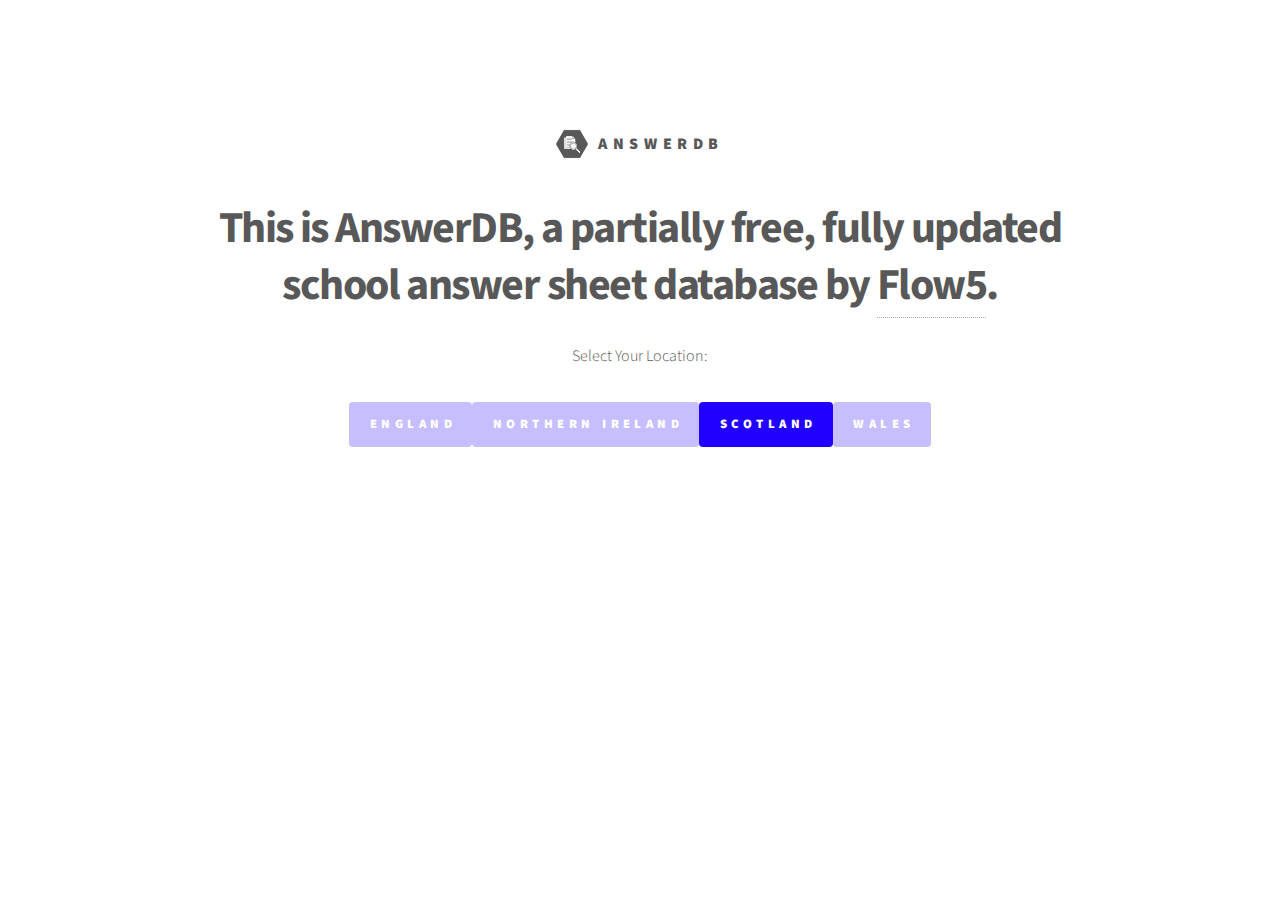
<file: index.html>
<!--
 ________ ___       ________  ___       __   ________      
|\  _____\\  \     |\   __  \|\  \     |\  \|\   ____\     
\ \  \__/\ \  \    \ \  \|\  \ \  \    \ \  \ \  \___|_    
 \ \   __\\ \  \    \ \  \\\  \ \  \  __\ \  \ \_____  \   
  \ \  \_| \ \  \____\ \  \\\  \ \  \|\__\_\  \|____|\  \  
   \ \__\   \ \_______\ \_______\ \____________\____\_\  \ 
    \|__|    \|_______|\|_______|\|____________|\_________\
                                               \|_________|
github.com/flow5net
-->

<!DOCTYPE HTML>
<html>

<head>
	<title>AnswerDB</title>
	<meta charset="utf-8" />
	<meta name="viewport" content="width=device-width, initial-scale=1, user-scalable=no" />
	<link rel="stylesheet" href="./assets/css/main.css" />
	<link rel="icon" type="image/png" href="images/logo.png" />
	<noscript>
		<link rel="stylesheet" href="./assets/css/noscript.css" /></noscript>
</head>

<body class="is-preload">

	<!-- Wrapper -->
	<div id="wrapper">

		<!-- Header -->
		<header id="header">
			<div class="inner">


				<!-- Logo -->
				<center>

					<a href="#" class="logo">
						<span class="symbol"><img src="images/logo.png" alt="" /></span><span class="title">AnswerDB</span>
								</a>
          <div id="main">
						<div class="">
							<header>
								<h1>This is AnswerDB, a partially free, fully updated<br />
								school answer sheet database by <a href="https://github.com/Flow5Net">Flow5</a>.</h1>
								<p>Select Your Location:</p></header>
                 
                 <center>
                   <ul class="actions">
										<span class="button primary disabled">England</span>
										<span class="button primary disabled">Northern Ireland</span>
									<a href="./scotland" class="button primary">Scotland</a>
                  <span class="button primary disabled">Wales</span>
								</center>
<footer>



</footer>
	<!-- Scripts -->
			<script src="assets/js/jquery.min.js"></script>
			<script src="assets/js/browser.min.js"></script>
			<script src="assets/js/breakpoints.min.js"></script>
			<script src="assets/js/util.js"></script>
			<script src="assets/js/main.js"></script>

                  </body>
                  </html>
</file>
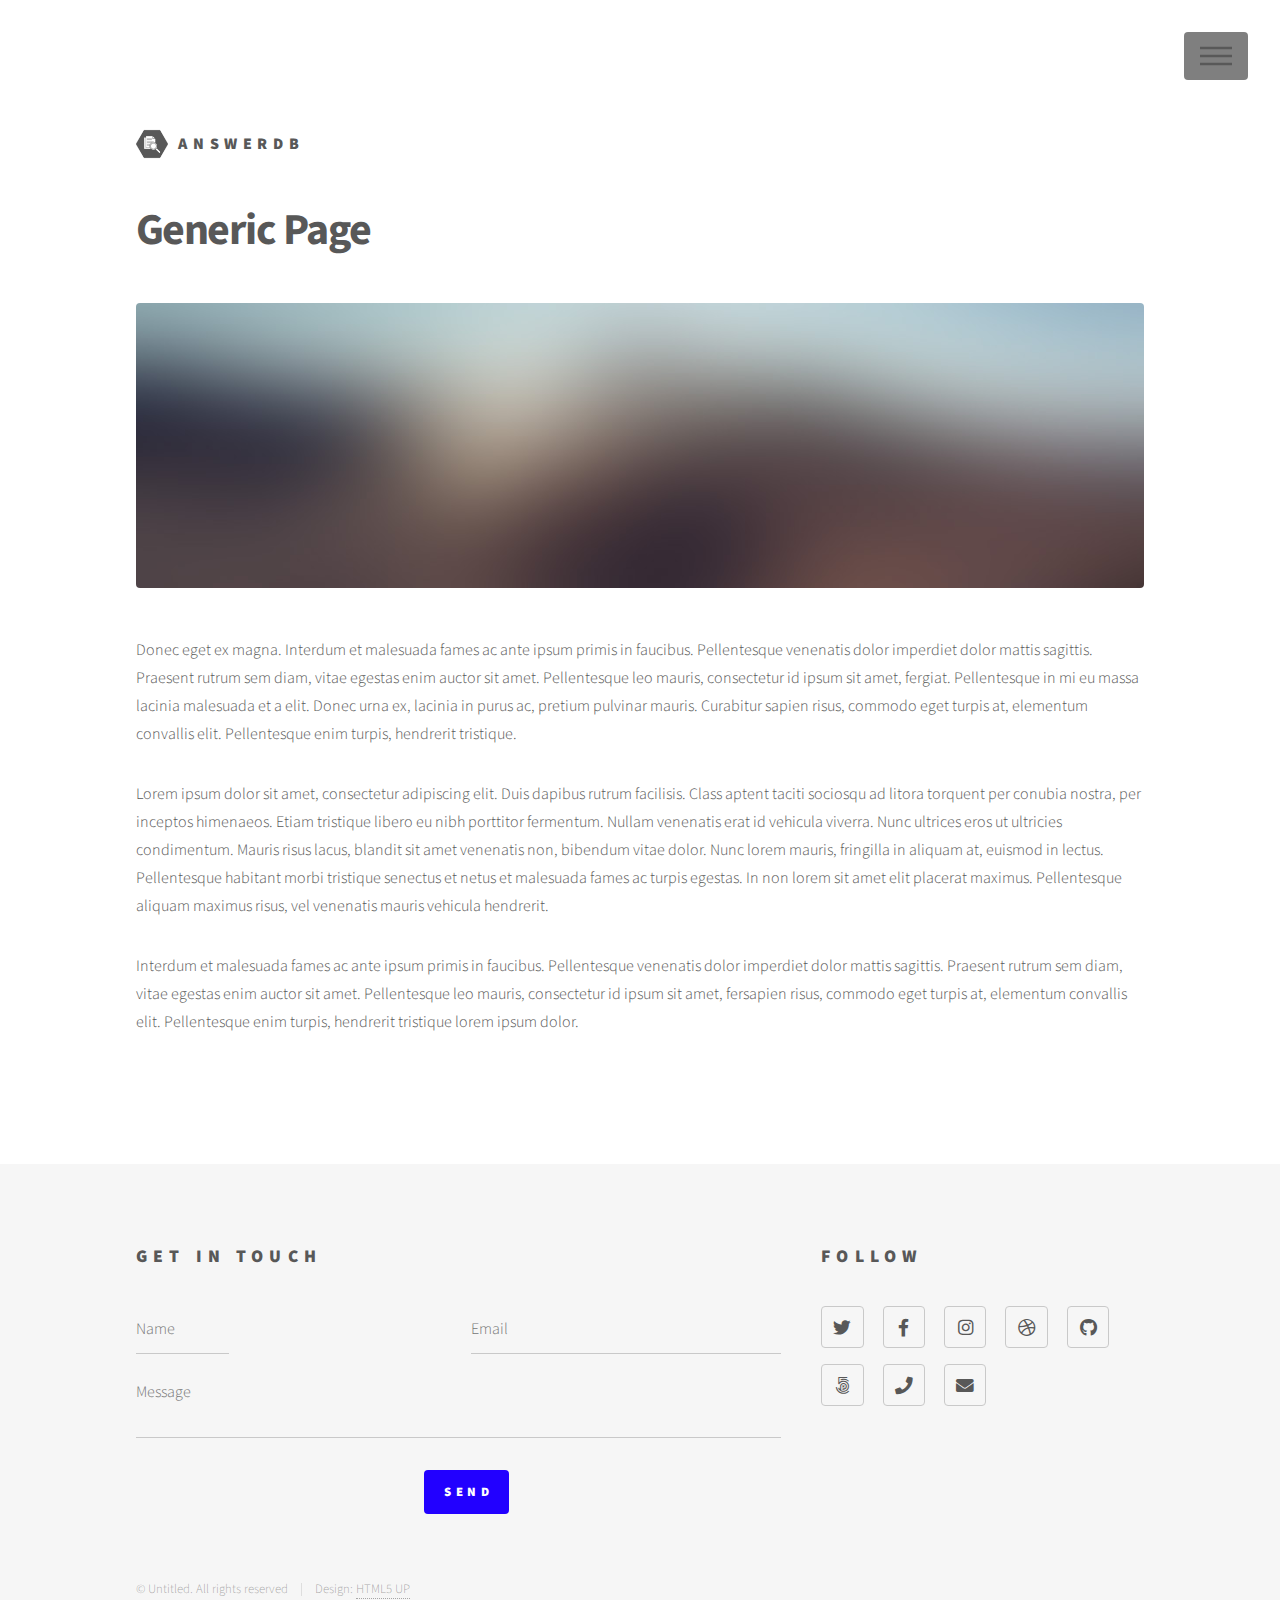
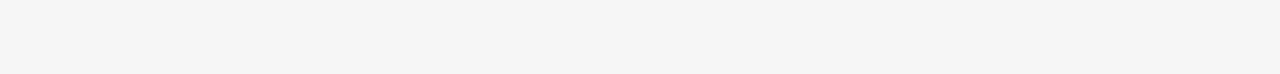
<file: generic.html>
<!DOCTYPE HTML>
<!--
	Phantom by HTML5 UP
	html5up.net | @ajlkn
	Free for personal and commercial use under the CCA 3.0 license (html5up.net/license)
-->
<html>
	<head>
		<title>AnswerDB</title>
		<meta charset="utf-8" />
		<meta name="viewport" content="width=device-width, initial-scale=1, user-scalable=no" />
		<link rel="stylesheet" href="assets/css/main.css" />
		<noscript><link rel="stylesheet" href="assets/css/noscript.css" /></noscript>
	</head>
	<body class="is-preload">
		<!-- Wrapper -->
			<div id="wrapper">

				<!-- Header -->
					<header id="header">
						<div class="inner">

							<!-- Logo -->
								<a href="index.html" class="logo">
									<span class="symbol"><img src="/images/logo.png" alt="" /></span><span class="title">AnswerDB</span>
								</a>

							<!-- Nav -->
								<nav>
									<ul>
										<li><a href="#menu">Menu</a></li>
									</ul>
								</nav>

						</div>
					</header>

				<!-- Menu -->
					<nav id="menu">
						<h2>Menu</h2>
						<ul>
							<li><a href="index.html">Home</a></li>
							<li><a href="generic.html">Ipsum veroeros</a></li>
							<li><a href="generic.html">Tempus etiam</a></li>
							<li><a href="generic.html">Consequat dolor</a></li>
							<li><a href="elements.html">Elements</a></li>
						</ul>
					</nav>

				<!-- Main -->
					<div id="main">
						<div class="inner">
							<h1>Generic Page</h1>
							<span class="image main"><img src="images/pic13.jpg" alt="" /></span>
							<p>Donec eget ex magna. Interdum et malesuada fames ac ante ipsum primis in faucibus. Pellentesque venenatis dolor imperdiet dolor mattis sagittis. Praesent rutrum sem diam, vitae egestas enim auctor sit amet. Pellentesque leo mauris, consectetur id ipsum sit amet, fergiat. Pellentesque in mi eu massa lacinia malesuada et a elit. Donec urna ex, lacinia in purus ac, pretium pulvinar mauris. Curabitur sapien risus, commodo eget turpis at, elementum convallis elit. Pellentesque enim turpis, hendrerit tristique.</p>
							<p>Lorem ipsum dolor sit amet, consectetur adipiscing elit. Duis dapibus rutrum facilisis. Class aptent taciti sociosqu ad litora torquent per conubia nostra, per inceptos himenaeos. Etiam tristique libero eu nibh porttitor fermentum. Nullam venenatis erat id vehicula viverra. Nunc ultrices eros ut ultricies condimentum. Mauris risus lacus, blandit sit amet venenatis non, bibendum vitae dolor. Nunc lorem mauris, fringilla in aliquam at, euismod in lectus. Pellentesque habitant morbi tristique senectus et netus et malesuada fames ac turpis egestas. In non lorem sit amet elit placerat maximus. Pellentesque aliquam maximus risus, vel venenatis mauris vehicula hendrerit.</p>
							<p>Interdum et malesuada fames ac ante ipsum primis in faucibus. Pellentesque venenatis dolor imperdiet dolor mattis sagittis. Praesent rutrum sem diam, vitae egestas enim auctor sit amet. Pellentesque leo mauris, consectetur id ipsum sit amet, fersapien risus, commodo eget turpis at, elementum convallis elit. Pellentesque enim turpis, hendrerit tristique lorem ipsum dolor.</p>
						</div>
					</div>

				<!-- Footer -->
					<footer id="footer">
						<div class="inner">
							<section>
								<h2>Get in touch</h2>
								<form method="post" action="#">
									<div class="fields">
										<div class="field half">
											<input type="text" name="name" id="name" placeholder="Name" />
										</div>
										<div class="field half">
											<input type="email" name="email" id="email" placeholder="Email" />
										</div>
										<div class="field">
											<textarea name="message" id="message" placeholder="Message"></textarea>
										</div>
									</div>
									<ul class="actions">
										<li><input type="submit" value="Send" class="primary" /></li>
									</ul>
								</form>
							</section>
							<section>
								<h2>Follow</h2>
								<ul class="icons">
									<li><a href="#" class="icon brands style2 fa-twitter"><span class="label">Twitter</span></a></li>
									<li><a href="#" class="icon brands style2 fa-facebook-f"><span class="label">Facebook</span></a></li>
									<li><a href="#" class="icon brands style2 fa-instagram"><span class="label">Instagram</span></a></li>
									<li><a href="#" class="icon brands style2 fa-dribbble"><span class="label">Dribbble</span></a></li>
									<li><a href="#" class="icon brands style2 fa-github"><span class="label">GitHub</span></a></li>
									<li><a href="#" class="icon brands style2 fa-500px"><span class="label">500px</span></a></li>
									<li><a href="#" class="icon solid style2 fa-phone"><span class="label">Phone</span></a></li>
									<li><a href="#" class="icon solid style2 fa-envelope"><span class="label">Email</span></a></li>
								</ul>
							</section>
							<ul class="copyright">
								<li>&copy; Untitled. All rights reserved</li><li>Design: <a href="http://html5up.net">HTML5 UP</a></li>
							</ul>
						</div>
					</footer>

			</div>

		<!-- Scripts -->
			<script src="assets/js/jquery.min.js"></script>
			<script src="assets/js/browser.min.js"></script>
			<script src="assets/js/breakpoints.min.js"></script>
			<script src="assets/js/util.js"></script>
			<script src="assets/js/main.js"></script>

	</body>
</html>
</file>
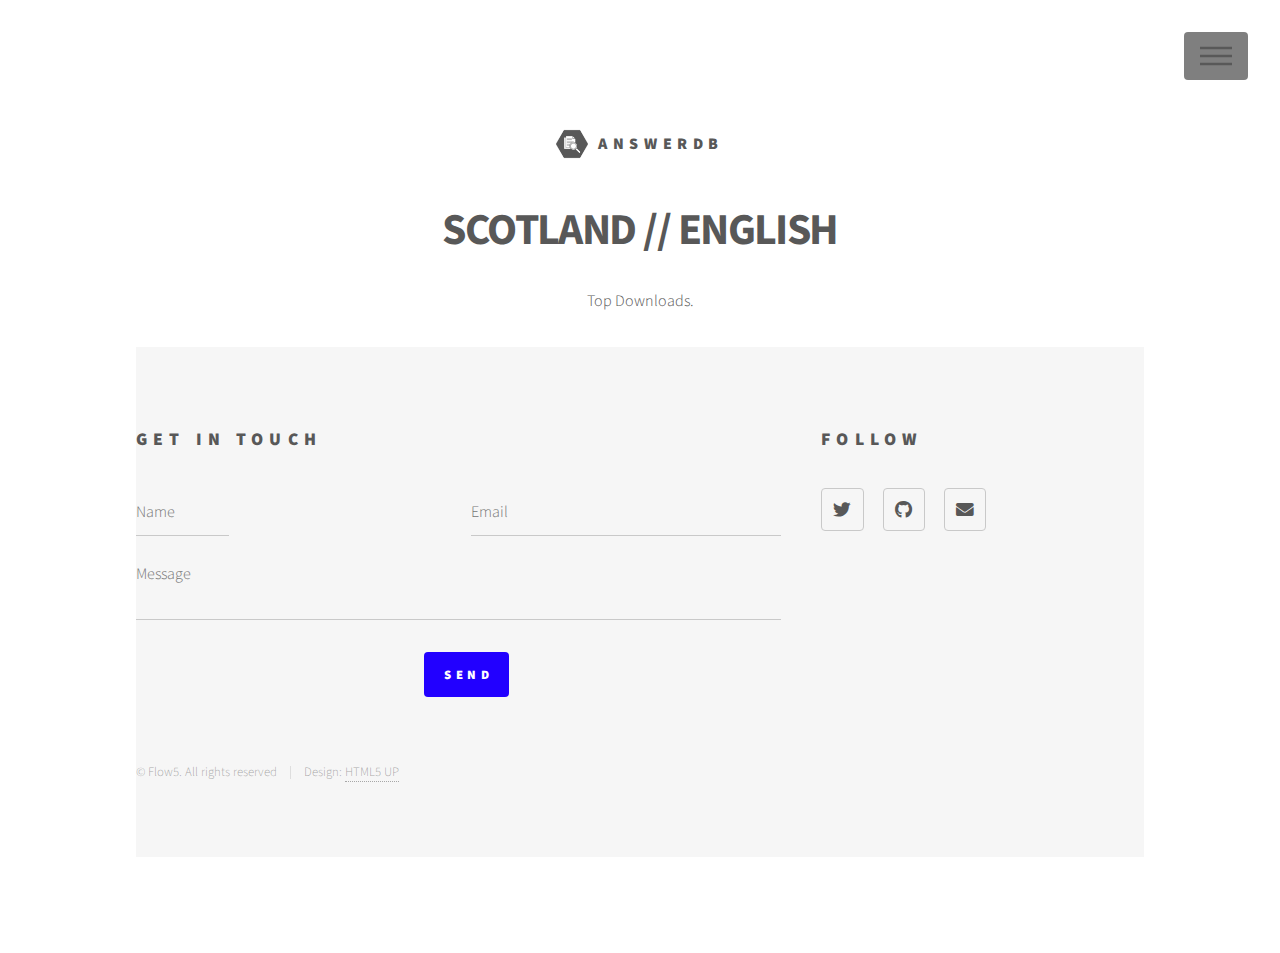
<file: categories/scotland/english.html>
<!DOCTYPE HTML>
<!--
	RussianHackerMan, HardBassBoy420 was here.
-->
<html>
	<head>
		<title>AnswerDB</title>
		<meta charset="utf-8" />
		<meta name="viewport" content="width=device-width, initial-scale=1, user-scalable=no" />
		<link rel="stylesheet" href="/assets/css/main.css" />
    <link rel="icon" type="image/png" href="/images/logo.png" />
		<noscript><link rel="stylesheet" href="/assets/css/noscript.css" /> </noscript>
	</head>
	<body class="is-preload">
		<!-- Wrapper -->
			<div id="wrapper">

				<!-- Header -->
					<header id="header">
						<div class="inner">

							<!-- Logo -->
							<center>	<a href="/scotland" class="logo">
									<span class="symbol"><img src="/images/logo.png" alt="" /></span><span class="title">AnswerDB</span>
								</a> 
							</center>
							<!-- Nav -->
								<nav>
									<ul>
										<li><a href="#menu">Menu</a></li>
									</ul>
								</nav>

						</div>
					</header>

				<!-- Menu -->
      					<nav id="menu">
						<h2>Menu</h2>
            <script src="https://apps.elfsight.com/p/platform.js" defer></script>
<div class="elfsight-app-b2d4f6b8-c4a7-4449-90c0-b1644a7ec14e"></div>
						<pad></pad>
            <ul>
							<li><a href="/">Home</a></li>
							<li><a href="/forschools">For Schools And Educators</a></li>
							<li><a href="/about">About</a></li>
							<li><a href="/privacy-policy">Privacy Policy</a></li>
						</ul></li>
            <a href="https://www.patreon.com/bePatron?u=68480689" data-patreon-widget-type="become-patron-button">Become a Patron!</a><script async src="https://c6.patreon.com/becomePatronButton.bundle.js"></script>
					</nav>

				<!-- Main -->
					<div id="main">
						<div class="inner">
							<header><center>
								<h1>SCOTLAND // ENGLISH</h1>
								<p>Top Downloads.</p><center>
							</header> 
							
         

				<!-- Footer -->
					<footer id="footer">
						<div class="inner">
							<section>
								<h2>Get in touch</h2>
								<form method="post" action="#">
									<div class="fields">
										<div class="field half">
											<input type="text" name="name" id="name" placeholder="Name" />
										</div>
										<div class="field half">
											<input type="email" name="email" id="email" placeholder="Email" />
										</div>
										<div class="field">
											<textarea name="message" id="message" placeholder="Message"></textarea>
										</div>
									</div>
									<ul class="actions">
										<li><input type="submit" value="Send" class="primary" /></li>
									</ul>
								</form>
							</section>
							<section>
								<h2>Follow</h2>
								<ul class="icons">
									<li><a href="https://twitter.com/Flow5Net" class="icon brands style2 fa-twitter"><span class="label">Twitter</span></a></li>
									<li><a href="https://github.com/Flow5Net" class="icon brands style2 fa-github"><span class="label">GitHub</span></a></li>
									<li><a href="#" class="icon solid style2 fa-envelope"><span class="label">Email</span></a></li>
								</ul>
							</section>
							<ul class="copyright">
								<li>&copy; Flow5. All rights reserved</li><li>Design: <a href="http://html5up.net">HTML5 UP</a></li>
							</ul>
						</div>
					</footer>

			</div>

		<!-- Scripts -->
			<script src="/assets/js/jquery.min.js"></script>
			<script src="/assets/js/browser.min.js"></script>
			<script src="/assets/js/breakpoints.min.js"></script>
			<script src="/assets/js/util.js"></script>
			<script src="/assets/js/main.js"></script>
    
	</body>
</html>
</file>
<file: assets/css/noscript.css>
/*
	Phantom by HTML5 UP
	html5up.net | @ajlkn
	Free for personal and commercial use under the CCA 3.0 license (html5up.net/license)
*/

/* Tiles */

	body.is-preload .tiles article {
		-moz-transform: none;
		-webkit-transform: none;
		-ms-transform: none;
		transform: none;
		opacity: 1;
	}
</file>
<file: assets/css/main.css>
@import url(fontawesome-all.min.css);
@import url("https://fonts.googleapis.com/css?family=Source+Sans+Pro:300,700,900");

/*
	Phantom by HTML5 UP
	html5up.net | @ajlkn
	Free for personal and commercial use under the CCA 3.0 license (html5up.net/license)
*/

html, body, div, span, applet, object,
iframe, h1, h2, h3, h4, h5, h6, p, blockquote,
pre, a, abbr, acronym, address, big, cite,
code, del, dfn, em, img, ins, kbd, q, s, samp,
small, strike, strong, sub, sup, tt, var, b,
u, i, center, dl, dt, dd, ol, ul, li, fieldset,
form, label, legend, table, caption, tbody,
tfoot, thead, tr, th, td, article, aside,
canvas, details, embed, figure, figcaption,
footer, header, hgroup, menu, nav, output, ruby,
section, summary, time, mark, audio, video {
	margin: 0;
	padding: 0;
	border: 0;
	font-size: 100%;
	font: inherit;
	vertical-align: baseline;}

article, aside, details, figcaption, figure,
footer, header, hgroup, menu, nav, section {
	display: block;}

body {
	line-height: 1;
}

ol, ul {
	list-style: none;
}

blockquote, q {
	quotes: none;
}

	blockquote:before, blockquote:after, q:before, q:after {
		content: '';
		content: none;
	}

table {
	border-collapse: collapse;
	border-spacing: 0;
}

body {
	-webkit-text-size-adjust: none;
}

mark {
	background-color: transparent;
	color: inherit;
}

input::-moz-focus-inner {
	border: 0;
	padding: 0;
}

input, select, textarea {
	-moz-appearance: none;
	-webkit-appearance: none;
	-ms-appearance: none;
	appearance: none;
}

/* Basic */

	@-ms-viewport {
		width: device-width;
	}

	body {
		-ms-overflow-style: scrollbar;
	}

	@media screen and (max-width: 480px) {

		html, body {
			min-width: 320px;
		}

	}

	html {
		box-sizing: border-box;
	}

	*, *:before, *:after {
		box-sizing: inherit;
	}

	body {
		background: #ffffff;
	}

		body.is-preload *, body.is-preload *:before, body.is-preload *:after {
			-moz-animation: none !important;
			-webkit-animation: none !important;
			-ms-animation: none !important;
			animation: none !important;
			-moz-transition: none !important;
			-webkit-transition: none !important;
			-ms-transition: none !important;
			transition: none !important;
		}

/* Type */

	body, input, select, textarea {
		color: #585858;
		font-family: "Source Sans Pro", Helvetica, sans-serif;
		font-size: 16pt;
		font-weight: 300;
		line-height: 1.75;
	}

		@media screen and (max-width: 1680px) {

			body, input, select, textarea {
				font-size: 14pt;
			}

		}

		@media screen and (max-width: 1280px) {

			body, input, select, textarea {
				font-size: 12pt;
			}

		}

	a {
		-moz-transition: border-bottom-color 0.2s ease, color 0.2s ease;
		-webkit-transition: border-bottom-color 0.2s ease, color 0.2s ease;
		-ms-transition: border-bottom-color 0.2s ease, color 0.2s ease;
		transition: border-bottom-color 0.2s ease, color 0.2s ease;
		text-decoration: none;
		color: #585858;
		border-bottom: dotted 1px rgba(88, 88, 88, 0.5);
	}

		a:hover {
			border-bottom-color: transparent;
			color: #2200ff !important;
		}

	strong, b {
		font-weight: 900;
	}

	em, i {
		font-style: italic;
	}

	p {
		margin: 0 0 2em 0;
	}

	h1 {
		font-size: 2.75em;
		font-weight: 700;
		line-height: 1.3;
		margin: 0 0 1em 0;
		letter-spacing: -0.035em;
	}

		h1 a {
			color: inherit;
		}

		@media screen and (max-width: 736px) {

			h1 {
				font-size: 2em;
				margin: 0 0 1em 0;
			}

		}

		@media screen and (max-width: 360px) {

			h1 {
				font-size: 1.75em;
			}

		}

	h2, h3, h4, h5, h6 {
		font-weight: 900;
		line-height: 1.5;
		margin: 0 0 2em 0;
		text-transform: uppercase;
		letter-spacing: 0.35em;
	}

		h2 a, h3 a, h4 a, h5 a, h6 a {
			color: inherit;
		}

	h2 {
		font-size: 1.1em;
	}

	h3 {
		font-size: 1em;
	}

	h4 {
		font-size: 0.8em;
	}

	h5 {
		font-size: 0.8em;
	}

	h6 {
		font-size: 0.8em;
	}

	@media screen and (max-width: 980px) {

		h1 br, h2 br, h3 br, h4 br, h5 br, h6 br {
			display: none;
		}

	}

	@media screen and (max-width: 736px) {

		h2 {
			font-size: 1em;
		}

		h3 {
			font-size: 0.8em;
		}

	}

	sub {
		font-size: 0.8em;
		position: relative;
		top: 0.5em;
	}

	sup {
		font-size: 0.8em;
		position: relative;
		top: -0.5em;
	}

	blockquote {
		border-left: solid 4px #c9c9c9;
		font-style: italic;
		margin: 0 0 2em 0;
		padding: 0.5em 0 0.5em 2em;
	}

	code {
		background: rgba(144, 144, 144, 0.075);
		border-radius: 4px;
		border: solid 1px #c9c9c9;
		font-family: "Courier New", monospace;
		font-size: 0.9em;
		margin: 0 0.25em;
		padding: 0.25em 0.65em;
	}

	pre {
		-webkit-overflow-scrolling: touch;
		font-family: "Courier New", monospace;
		font-size: 0.9em;
		margin: 0 0 2em 0;
	}

		pre code {
			display: block;
			line-height: 1.75;
			padding: 1em 1.5em;
			overflow-x: auto;
		}

	hr {
		border: 0;
		border-bottom: solid 1px #c9c9c9;
		margin: 2em 0;
	}

		hr.major {
			margin: 3em 0;
		}

	.align-left {
		text-align: left;
	}

	.align-center {
		text-align: center;
	}

	.align-right {
		text-align: right;
	}

/* Row */

	.row {
		display: flex;
		flex-wrap: wrap;
		box-sizing: border-box;
		align-items: stretch;
	}

		.row > * {
			box-sizing: border-box;
		}

		.row.gtr-uniform > * > :last-child {
			margin-bottom: 0;
		}

		.row.aln-left {
			justify-content: flex-start;
		}

		.row.aln-center {
			justify-content: center;
		}

		.row.aln-right {
			justify-content: flex-end;
		}

		.row.aln-top {
			align-items: flex-start;
		}

		.row.aln-middle {
			align-items: center;
		}

		.row.aln-bottom {
			align-items: flex-end;
		}

		.row > .imp {
			order: -1;
		}

		.row > .col-1 {
			width: 8.33333%;
		}

		.row > .off-1 {
			margin-left: 8.33333%;
		}

		.row > .col-2 {
			width: 16.66667%;
		}

		.row > .off-2 {
			margin-left: 16.66667%;
		}

		.row > .col-3 {
			width: 25%;
		}

		.row > .off-3 {
			margin-left: 25%;
		}

		.row > .col-4 {
			width: 33.33333%;
		}

		.row > .off-4 {
			margin-left: 33.33333%;
		}

		.row > .col-5 {
			width: 41.66667%;
		}

		.row > .off-5 {
			margin-left: 41.66667%;
		}

		.row > .col-6 {
			width: 50%;
		}

		.row > .off-6 {
			margin-left: 50%;
		}

		.row > .col-7 {
			width: 58.33333%;
		}

		.row > .off-7 {
			margin-left: 58.33333%;
		}

		.row > .col-8 {
			width: 66.66667%;
		}

		.row > .off-8 {
			margin-left: 66.66667%;
		}

		.row > .col-9 {
			width: 75%;
		}

		.row > .off-9 {
			margin-left: 75%;
		}

		.row > .col-10 {
			width: 83.33333%;
		}

		.row > .off-10 {
			margin-left: 83.33333%;
		}

		.row > .col-11 {
			width: 91.66667%;
		}

		.row > .off-11 {
			margin-left: 91.66667%;
		}

		.row > .col-12 {
			width: 100%;
		}

		.row > .off-12 {
			margin-left: 100%;
		}

		.row.gtr-0 {
			margin-top: 0;
			margin-left: 0em;
		}

			.row.gtr-0 > * {
				padding: 0 0 0 0em;
			}

			.row.gtr-0.gtr-uniform {
				margin-top: 0em;
			}

				.row.gtr-0.gtr-uniform > * {
					padding-top: 0em;
				}

		.row.gtr-25 {
			margin-top: 0;
			margin-left: -0.5em;
		}

			.row.gtr-25 > * {
				padding: 0 0 0 0.5em;
			}

			.row.gtr-25.gtr-uniform {
				margin-top: -0.5em;
			}

				.row.gtr-25.gtr-uniform > * {
					padding-top: 0.5em;
				}

		.row.gtr-50 {
			margin-top: 0;
			margin-left: -1em;
		}

			.row.gtr-50 > * {
				padding: 0 0 0 1em;
			}

			.row.gtr-50.gtr-uniform {
				margin-top: -1em;
			}

				.row.gtr-50.gtr-uniform > * {
					padding-top: 1em;
				}

		.row {
			margin-top: 0;
			margin-left: -2em;
		}

			.row > * {
				padding: 0 0 0 2em;
			}

			.row.gtr-uniform {
				margin-top: -2em;
			}

				.row.gtr-uniform > * {
					padding-top: 2em;
				}

		.row.gtr-150 {
			margin-top: 0;
			margin-left: -3em;
		}

			.row.gtr-150 > * {
				padding: 0 0 0 3em;
			}

			.row.gtr-150.gtr-uniform {
				margin-top: -3em;
			}

				.row.gtr-150.gtr-uniform > * {
					padding-top: 3em;
				}

		.row.gtr-200 {
			margin-top: 0;
			margin-left: -4em;
		}

			.row.gtr-200 > * {
				padding: 0 0 0 4em;
			}

			.row.gtr-200.gtr-uniform {
				margin-top: -4em;
			}

				.row.gtr-200.gtr-uniform > * {
					padding-top: 4em;
				}

		@media screen and (max-width: 1680px) {

			.row {
				display: flex;
				flex-wrap: wrap;
				box-sizing: border-box;
				align-items: stretch;
			}

				.row > * {
					box-sizing: border-box;
				}

				.row.gtr-uniform > * > :last-child {
					margin-bottom: 0;
				}

				.row.aln-left {
					justify-content: flex-start;
				}

				.row.aln-center {
					justify-content: center;
				}

				.row.aln-right {
					justify-content: flex-end;
				}

				.row.aln-top {
					align-items: flex-start;
				}

				.row.aln-middle {
					align-items: center;
				}

				.row.aln-bottom {
					align-items: flex-end;
				}

				.row > .imp-xlarge {
					order: -1;
				}

				.row > .col-1-xlarge {
					width: 8.33333%;
				}

				.row > .off-1-xlarge {
					margin-left: 8.33333%;
				}

				.row > .col-2-xlarge {
					width: 16.66667%;
				}

				.row > .off-2-xlarge {
					margin-left: 16.66667%;
				}

				.row > .col-3-xlarge {
					width: 25%;
				}

				.row > .off-3-xlarge {
					margin-left: 25%;
				}

				.row > .col-4-xlarge {
					width: 33.33333%;
				}

				.row > .off-4-xlarge {
					margin-left: 33.33333%;
				}

				.row > .col-5-xlarge {
					width: 41.66667%;
				}

				.row > .off-5-xlarge {
					margin-left: 41.66667%;
				}

				.row > .col-6-xlarge {
					width: 50%;
				}

				.row > .off-6-xlarge {
					margin-left: 50%;
				}

				.row > .col-7-xlarge {
					width: 58.33333%;
				}

				.row > .off-7-xlarge {
					margin-left: 58.33333%;
				}

				.row > .col-8-xlarge {
					width: 66.66667%;
				}

				.row > .off-8-xlarge {
					margin-left: 66.66667%;
				}

				.row > .col-9-xlarge {
					width: 75%;
				}

				.row > .off-9-xlarge {
					margin-left: 75%;
				}

				.row > .col-10-xlarge {
					width: 83.33333%;
				}

				.row > .off-10-xlarge {
					margin-left: 83.33333%;
				}

				.row > .col-11-xlarge {
					width: 91.66667%;
				}

				.row > .off-11-xlarge {
					margin-left: 91.66667%;
				}

				.row > .col-12-xlarge {
					width: 100%;
				}

				.row > .off-12-xlarge {
					margin-left: 100%;
				}

				.row.gtr-0 {
					margin-top: 0;
					margin-left: 0em;
				}

					.row.gtr-0 > * {
						padding: 0 0 0 0em;
					}

					.row.gtr-0.gtr-uniform {
						margin-top: 0em;
					}

						.row.gtr-0.gtr-uniform > * {
							padding-top: 0em;
						}

				.row.gtr-25 {
					margin-top: 0;
					margin-left: -0.5em;
				}

					.row.gtr-25 > * {
						padding: 0 0 0 0.5em;
					}

					.row.gtr-25.gtr-uniform {
						margin-top: -0.5em;
					}

						.row.gtr-25.gtr-uniform > * {
							padding-top: 0.5em;
						}

				.row.gtr-50 {
					margin-top: 0;
					margin-left: -1em;
				}

					.row.gtr-50 > * {
						padding: 0 0 0 1em;
					}

					.row.gtr-50.gtr-uniform {
						margin-top: -1em;
					}

						.row.gtr-50.gtr-uniform > * {
							padding-top: 1em;
						}

				.row {
					margin-top: 0;
					margin-left: -2em;
				}

					.row > * {
						padding: 0 0 0 2em;
					}

					.row.gtr-uniform {
						margin-top: -2em;
					}

						.row.gtr-uniform > * {
							padding-top: 2em;
						}

				.row.gtr-150 {
					margin-top: 0;
					margin-left: -3em;
				}

					.row.gtr-150 > * {
						padding: 0 0 0 3em;
					}

					.row.gtr-150.gtr-uniform {
						margin-top: -3em;
					}

						.row.gtr-150.gtr-uniform > * {
							padding-top: 3em;
						}

				.row.gtr-200 {
					margin-top: 0;
					margin-left: -4em;
				}

					.row.gtr-200 > * {
						padding: 0 0 0 4em;
					}

					.row.gtr-200.gtr-uniform {
						margin-top: -4em;
					}

						.row.gtr-200.gtr-uniform > * {
							padding-top: 4em;
						}

		}

		@media screen and (max-width: 1280px) {

			.row {
				display: flex;
				flex-wrap: wrap;
				box-sizing: border-box;
				align-items: stretch;
			}

				.row > * {
					box-sizing: border-box;
				}

				.row.gtr-uniform > * > :last-child {
					margin-bottom: 0;
				}

				.row.aln-left {
					justify-content: flex-start;
				}

				.row.aln-center {
					justify-content: center;
				}

				.row.aln-right {
					justify-content: flex-end;
				}

				.row.aln-top {
					align-items: flex-start;
				}

				.row.aln-middle {
					align-items: center;
				}

				.row.aln-bottom {
					align-items: flex-end;
				}

				.row > .imp-large {
					order: -1;
				}

				.row > .col-1-large {
					width: 8.33333%;
				}

				.row > .off-1-large {
					margin-left: 8.33333%;
				}

				.row > .col-2-large {
					width: 16.66667%;
				}

				.row > .off-2-large {
					margin-left: 16.66667%;
				}

				.row > .col-3-large {
					width: 25%;
				}

				.row > .off-3-large {
					margin-left: 25%;
				}

				.row > .col-4-large {
					width: 33.33333%;
				}

				.row > .off-4-large {
					margin-left: 33.33333%;
				}

				.row > .col-5-large {
					width: 41.66667%;
				}

				.row > .off-5-large {
					margin-left: 41.66667%;
				}

				.row > .col-6-large {
					width: 50%;
				}

				.row > .off-6-large {
					margin-left: 50%;
				}

				.row > .col-7-large {
					width: 58.33333%;
				}

				.row > .off-7-large {
					margin-left: 58.33333%;
				}

				.row > .col-8-large {
					width: 66.66667%;
				}

				.row > .off-8-large {
					margin-left: 66.66667%;
				}

				.row > .col-9-large {
					width: 75%;
				}

				.row > .off-9-large {
					margin-left: 75%;
				}

				.row > .col-10-large {
					width: 83.33333%;
				}

				.row > .off-10-large {
					margin-left: 83.33333%;
				}

				.row > .col-11-large {
					width: 91.66667%;
				}

				.row > .off-11-large {
					margin-left: 91.66667%;
				}

				.row > .col-12-large {
					width: 100%;
				}

				.row > .off-12-large {
					margin-left: 100%;
				}

				.row.gtr-0 {
					margin-top: 0;
					margin-left: 0em;
				}

					.row.gtr-0 > * {
						padding: 0 0 0 0em;
					}

					.row.gtr-0.gtr-uniform {
						margin-top: 0em;
					}

						.row.gtr-0.gtr-uniform > * {
							padding-top: 0em;
						}

				.row.gtr-25 {
					margin-top: 0;
					margin-left: -0.5em;
				}

					.row.gtr-25 > * {
						padding: 0 0 0 0.5em;
					}

					.row.gtr-25.gtr-uniform {
						margin-top: -0.5em;
					}

						.row.gtr-25.gtr-uniform > * {
							padding-top: 0.5em;
						}

				.row.gtr-50 {
					margin-top: 0;
					margin-left: -1em;
				}

					.row.gtr-50 > * {
						padding: 0 0 0 1em;
					}

					.row.gtr-50.gtr-uniform {
						margin-top: -1em;
					}

						.row.gtr-50.gtr-uniform > * {
							padding-top: 1em;
						}

				.row {
					margin-top: 0;
					margin-left: -2em;
				}

					.row > * {
						padding: 0 0 0 2em;
					}

					.row.gtr-uniform {
						margin-top: -2em;
					}

						.row.gtr-uniform > * {
							padding-top: 2em;
						}

				.row.gtr-150 {
					margin-top: 0;
					margin-left: -3em;
				}

					.row.gtr-150 > * {
						padding: 0 0 0 3em;
					}

					.row.gtr-150.gtr-uniform {
						margin-top: -3em;
					}

						.row.gtr-150.gtr-uniform > * {
							padding-top: 3em;
						}

				.row.gtr-200 {
					margin-top: 0;
					margin-left: -4em;
				}

					.row.gtr-200 > * {
						padding: 0 0 0 4em;
					}

					.row.gtr-200.gtr-uniform {
						margin-top: -4em;
					}

						.row.gtr-200.gtr-uniform > * {
							padding-top: 4em;
						}

		}

		@media screen and (max-width: 980px) {

			.row {
				display: flex;
				flex-wrap: wrap;
				box-sizing: border-box;
				align-items: stretch;
			}

				.row > * {
					box-sizing: border-box;
				}

				.row.gtr-uniform > * > :last-child {
					margin-bottom: 0;
				}

				.row.aln-left {
					justify-content: flex-start;
				}

				.row.aln-center {
					justify-content: center;
				}

				.row.aln-right {
					justify-content: flex-end;
				}

				.row.aln-top {
					align-items: flex-start;
				}

				.row.aln-middle {
					align-items: center;
				}

				.row.aln-bottom {
					align-items: flex-end;
				}

				.row > .imp-medium {
					order: -1;
				}

				.row > .col-1-medium {
					width: 8.33333%;
				}

				.row > .off-1-medium {
					margin-left: 8.33333%;
				}

				.row > .col-2-medium {
					width: 16.66667%;
				}

				.row > .off-2-medium {
					margin-left: 16.66667%;
				}

				.row > .col-3-medium {
					width: 25%;
				}

				.row > .off-3-medium {
					margin-left: 25%;
				}

				.row > .col-4-medium {
					width: 33.33333%;
				}

				.row > .off-4-medium {
					margin-left: 33.33333%;
				}

				.row > .col-5-medium {
					width: 41.66667%;
				}

				.row > .off-5-medium {
					margin-left: 41.66667%;
				}

				.row > .col-6-medium {
					width: 50%;
				}

				.row > .off-6-medium {
					margin-left: 50%;
				}

				.row > .col-7-medium {
					width: 58.33333%;
				}

				.row > .off-7-medium {
					margin-left: 58.33333%;
				}

				.row > .col-8-medium {
					width: 66.66667%;
				}

				.row > .off-8-medium {
					margin-left: 66.66667%;
				}

				.row > .col-9-medium {
					width: 75%;
				}

				.row > .off-9-medium {
					margin-left: 75%;
				}

				.row > .col-10-medium {
					width: 83.33333%;
				}

				.row > .off-10-medium {
					margin-left: 83.33333%;
				}

				.row > .col-11-medium {
					width: 91.66667%;
				}

				.row > .off-11-medium {
					margin-left: 91.66667%;
				}

				.row > .col-12-medium {
					width: 100%;
				}

				.row > .off-12-medium {
					margin-left: 100%;
				}

				.row.gtr-0 {
					margin-top: 0;
					margin-left: 0em;
				}

					.row.gtr-0 > * {
						padding: 0 0 0 0em;
					}

					.row.gtr-0.gtr-uniform {
						margin-top: 0em;
					}

						.row.gtr-0.gtr-uniform > * {
							padding-top: 0em;
						}

				.row.gtr-25 {
					margin-top: 0;
					margin-left: -0.375em;
				}

					.row.gtr-25 > * {
						padding: 0 0 0 0.375em;
					}

					.row.gtr-25.gtr-uniform {
						margin-top: -0.375em;
					}

						.row.gtr-25.gtr-uniform > * {
							padding-top: 0.375em;
						}

				.row.gtr-50 {
					margin-top: 0;
					margin-left: -0.75em;
				}

					.row.gtr-50 > * {
						padding: 0 0 0 0.75em;
					}

					.row.gtr-50.gtr-uniform {
						margin-top: -0.75em;
					}

						.row.gtr-50.gtr-uniform > * {
							padding-top: 0.75em;
						}

				.row {
					margin-top: 0;
					margin-left: -1.5em;
				}

					.row > * {
						padding: 0 0 0 1.5em;
					}

					.row.gtr-uniform {
						margin-top: -1.5em;
					}

						.row.gtr-uniform > * {
							padding-top: 1.5em;
						}

				.row.gtr-150 {
					margin-top: 0;
					margin-left: -2.25em;
				}

					.row.gtr-150 > * {
						padding: 0 0 0 2.25em;
					}

					.row.gtr-150.gtr-uniform {
						margin-top: -2.25em;
					}

						.row.gtr-150.gtr-uniform > * {
							padding-top: 2.25em;
						}

				.row.gtr-200 {
					margin-top: 0;
					margin-left: -3em;
				}

					.row.gtr-200 > * {
						padding: 0 0 0 3em;
					}

					.row.gtr-200.gtr-uniform {
						margin-top: -3em;
					}

						.row.gtr-200.gtr-uniform > * {
							padding-top: 3em;
						}

		}

		@media screen and (max-width: 736px) {

			.row {
				display: flex;
				flex-wrap: wrap;
				box-sizing: border-box;
				align-items: stretch;
			}

				.row > * {
					box-sizing: border-box;
				}

				.row.gtr-uniform > * > :last-child {
					margin-bottom: 0;
				}

				.row.aln-left {
					justify-content: flex-start;
				}

				.row.aln-center {
					justify-content: center;
				}

				.row.aln-right {
					justify-content: flex-end;
				}

				.row.aln-top {
					align-items: flex-start;
				}

				.row.aln-middle {
					align-items: center;
				}

				.row.aln-bottom {
					align-items: flex-end;
				}

				.row > .imp-small {
					order: -1;
				}

				.row > .col-1-small {
					width: 8.33333%;
				}

				.row > .off-1-small {
					margin-left: 8.33333%;
				}

				.row > .col-2-small {
					width: 16.66667%;
				}

				.row > .off-2-small {
					margin-left: 16.66667%;
				}

				.row > .col-3-small {
					width: 25%;
				}

				.row > .off-3-small {
					margin-left: 25%;
				}

				.row > .col-4-small {
					width: 33.33333%;
				}

				.row > .off-4-small {
					margin-left: 33.33333%;
				}

				.row > .col-5-small {
					width: 41.66667%;
				}

				.row > .off-5-small {
					margin-left: 41.66667%;
				}

				.row > .col-6-small {
					width: 50%;
				}

				.row > .off-6-small {
					margin-left: 50%;
				}

				.row > .col-7-small {
					width: 58.33333%;
				}

				.row > .off-7-small {
					margin-left: 58.33333%;
				}

				.row > .col-8-small {
					width: 66.66667%;
				}

				.row > .off-8-small {
					margin-left: 66.66667%;
				}

				.row > .col-9-small {
					width: 75%;
				}

				.row > .off-9-small {
					margin-left: 75%;
				}

				.row > .col-10-small {
					width: 83.33333%;
				}

				.row > .off-10-small {
					margin-left: 83.33333%;
				}

				.row > .col-11-small {
					width: 91.66667%;
				}

				.row > .off-11-small {
					margin-left: 91.66667%;
				}

				.row > .col-12-small {
					width: 100%;
				}

				.row > .off-12-small {
					margin-left: 100%;
				}

				.row.gtr-0 {
					margin-top: 0;
					margin-left: 0em;
				}

					.row.gtr-0 > * {
						padding: 0 0 0 0em;
					}

					.row.gtr-0.gtr-uniform {
						margin-top: 0em;
					}

						.row.gtr-0.gtr-uniform > * {
							padding-top: 0em;
						}

				.row.gtr-25 {
					margin-top: 0;
					margin-left: -0.25em;
				}

					.row.gtr-25 > * {
						padding: 0 0 0 0.25em;
					}

					.row.gtr-25.gtr-uniform {
						margin-top: -0.25em;
					}

						.row.gtr-25.gtr-uniform > * {
							padding-top: 0.25em;
						}

				.row.gtr-50 {
					margin-top: 0;
					margin-left: -0.5em;
				}

					.row.gtr-50 > * {
						padding: 0 0 0 0.5em;
					}

					.row.gtr-50.gtr-uniform {
						margin-top: -0.5em;
					}

						.row.gtr-50.gtr-uniform > * {
							padding-top: 0.5em;
						}

				.row {
					margin-top: 0;
					margin-left: -1em;
				}

					.row > * {
						padding: 0 0 0 1em;
					}

					.row.gtr-uniform {
						margin-top: -1em;
					}

						.row.gtr-uniform > * {
							padding-top: 1em;
						}

				.row.gtr-150 {
					margin-top: 0;
					margin-left: -1.5em;
				}

					.row.gtr-150 > * {
						padding: 0 0 0 1.5em;
					}

					.row.gtr-150.gtr-uniform {
						margin-top: -1.5em;
					}

						.row.gtr-150.gtr-uniform > * {
							padding-top: 1.5em;
						}

				.row.gtr-200 {
					margin-top: 0;
					margin-left: -2em;
				}

					.row.gtr-200 > * {
						padding: 0 0 0 2em;
					}

					.row.gtr-200.gtr-uniform {
						margin-top: -2em;
					}

						.row.gtr-200.gtr-uniform > * {
							padding-top: 2em;
						}

		}

		@media screen and (max-width: 480px) {

			.row {
				display: flex;
				flex-wrap: wrap;
				box-sizing: border-box;
				align-items: stretch;
			}

				.row > * {
					box-sizing: border-box;
				}

				.row.gtr-uniform > * > :last-child {
					margin-bottom: 0;
				}

				.row.aln-left {
					justify-content: flex-start;
				}

				.row.aln-center {
					justify-content: center;
				}

				.row.aln-right {
					justify-content: flex-end;
				}

				.row.aln-top {
					align-items: flex-start;
				}

				.row.aln-middle {
					align-items: center;
				}

				.row.aln-bottom {
					align-items: flex-end;
				}

				.row > .imp-xsmall {
					order: -1;
				}

				.row > .col-1-xsmall {
					width: 8.33333%;
				}

				.row > .off-1-xsmall {
					margin-left: 8.33333%;
				}

				.row > .col-2-xsmall {
					width: 16.66667%;
				}

				.row > .off-2-xsmall {
					margin-left: 16.66667%;
				}

				.row > .col-3-xsmall {
					width: 25%;
				}

				.row > .off-3-xsmall {
					margin-left: 25%;
				}

				.row > .col-4-xsmall {
					width: 33.33333%;
				}

				.row > .off-4-xsmall {
					margin-left: 33.33333%;
				}

				.row > .col-5-xsmall {
					width: 41.66667%;
				}

				.row > .off-5-xsmall {
					margin-left: 41.66667%;
				}

				.row > .col-6-xsmall {
					width: 50%;
				}

				.row > .off-6-xsmall {
					margin-left: 50%;
				}

				.row > .col-7-xsmall {
					width: 58.33333%;
				}

				.row > .off-7-xsmall {
					margin-left: 58.33333%;
				}

				.row > .col-8-xsmall {
					width: 66.66667%;
				}

				.row > .off-8-xsmall {
					margin-left: 66.66667%;
				}

				.row > .col-9-xsmall {
					width: 75%;
				}

				.row > .off-9-xsmall {
					margin-left: 75%;
				}

				.row > .col-10-xsmall {
					width: 83.33333%;
				}

				.row > .off-10-xsmall {
					margin-left: 83.33333%;
				}

				.row > .col-11-xsmall {
					width: 91.66667%;
				}

				.row > .off-11-xsmall {
					margin-left: 91.66667%;
				}

				.row > .col-12-xsmall {
					width: 100%;
				}

				.row > .off-12-xsmall {
					margin-left: 100%;
				}

				.row.gtr-0 {
					margin-top: 0;
					margin-left: 0em;
				}

					.row.gtr-0 > * {
						padding: 0 0 0 0em;
					}

					.row.gtr-0.gtr-uniform {
						margin-top: 0em;
					}

						.row.gtr-0.gtr-uniform > * {
							padding-top: 0em;
						}

				.row.gtr-25 {
					margin-top: 0;
					margin-left: -0.25em;
				}

					.row.gtr-25 > * {
						padding: 0 0 0 0.25em;
					}

					.row.gtr-25.gtr-uniform {
						margin-top: -0.25em;
					}

						.row.gtr-25.gtr-uniform > * {
							padding-top: 0.25em;
						}

				.row.gtr-50 {
					margin-top: 0;
					margin-left: -0.5em;
				}

					.row.gtr-50 > * {
						padding: 0 0 0 0.5em;
					}

					.row.gtr-50.gtr-uniform {
						margin-top: -0.5em;
					}

						.row.gtr-50.gtr-uniform > * {
							padding-top: 0.5em;
						}

				.row {
					margin-top: 0;
					margin-left: -1em;
				}

					.row > * {
						padding: 0 0 0 1em;
					}

					.row.gtr-uniform {
						margin-top: -1em;
					}

						.row.gtr-uniform > * {
							padding-top: 1em;
						}

				.row.gtr-150 {
					margin-top: 0;
					margin-left: -1.5em;
				}

					.row.gtr-150 > * {
						padding: 0 0 0 1.5em;
					}

					.row.gtr-150.gtr-uniform {
						margin-top: -1.5em;
					}

						.row.gtr-150.gtr-uniform > * {
							padding-top: 1.5em;
						}

				.row.gtr-200 {
					margin-top: 0;
					margin-left: -2em;
				}

					.row.gtr-200 > * {
						padding: 0 0 0 2em;
					}

					.row.gtr-200.gtr-uniform {
						margin-top: -2em;
					}

						.row.gtr-200.gtr-uniform > * {
							padding-top: 2em;
						}

		}

/* Section/Article */

	section.special, article.special {
		text-align: center;
	}

	header p {
		margin-top: -1em;
	}

	@media screen and (max-width: 736px) {

		header p {
			margin-top: 0;
		}

	}

/* Icon */

	.icon {
		text-decoration: none;
		border-bottom: none;
		position: relative;
	}

		.icon:before {
			-moz-osx-font-smoothing: grayscale;
			-webkit-font-smoothing: antialiased;
			display: inline-block;
			font-style: normal;
			font-variant: normal;
			text-rendering: auto;
			line-height: 1;
			text-transform: none !important;
			font-family: 'Font Awesome 5 Free';
			font-weight: 400;
		}

		.icon > .label {
			display: none;
		}

		.icon:before {
			line-height: inherit;
		}

		.icon.solid:before {
			font-weight: 900;
		}

		.icon.brands:before {
			font-family: 'Font Awesome 5 Brands';
		}

		.icon.style2 {
			-moz-transition: background-color 0.2s ease-in-out, color 0.2s ease-in-out, border-color 0.2s ease-in-out;
			-webkit-transition: background-color 0.2s ease-in-out, color 0.2s ease-in-out, border-color 0.2s ease-in-out;
			-ms-transition: background-color 0.2s ease-in-out, color 0.2s ease-in-out, border-color 0.2s ease-in-out;
			transition: background-color 0.2s ease-in-out, color 0.2s ease-in-out, border-color 0.2s ease-in-out;
			background-color: transparent;
			border: solid 1px #c9c9c9;
			border-radius: 4px;
			width: 2.65em;
			height: 2.65em;
			display: inline-block;
			text-align: center;
			line-height: 2.65em;
			color: inherit;
		}

			.icon.style2:before {
				font-size: 1.1em;
			}

			.icon.style2:hover {
				color: #2200ff;
				border-color: #2200ff;
			}

			.icon.style2:active {
				background-color: rgb(255, 255, 255);
			}

/* List */

	ol {
		list-style: decimal;
		margin: 0 0 2em 0;
		padding-left: 1.25em;
	}

		ol li {
			padding-left: 0.25em;
		}

	ul {
		list-style: disc;
		margin: 0 0 2em 0;
		padding-left: 1em;
	}

		ul li {
			padding-left: 0.5em;
		}

		ul.alt {
			list-style: none;
			padding-left: 0;
		}

			ul.alt li {
				border-top: solid 1px #c9c9c9;
				padding: 0.5em 0;
			}

				ul.alt li:first-child {
					border-top: 0;
					padding-top: 0;
				}

	dl {
		margin: 0 0 2em 0;
	}

		dl dt {
			display: block;
			font-weight: 900;
			margin: 0 0 1em 0;
		}

		dl dd {
			margin-left: 2em;
		}

/* Actions */

	ul.actions {
		display: -moz-flex;
		display: -webkit-flex;
		display: -ms-flex;
		cursor: default;
		list-style: none;
		margin-left: -1em;
		padding-left: 50;
    display:flex;
    justify-content:center;
    align-items:center;
	}

		ul.actions li {
			padding: 0 0 0 1em;
			vertical-align: middle;
		}

		ul.actions.special {
			-moz-justify-content: center;
			-webkit-justify-content: center;
			-ms-justify-content: center;
			justify-content: center;
			width: 100%;
			margin-left: 0;
		}

			ul.actions.special li:first-child {
				padding-left: 0;
			}

		ul.actions.stacked {
			-moz-flex-direction: column;
			-webkit-flex-direction: column;
			-ms-flex-direction: column;
			flex-direction: column;
			margin-left: 0;
		}

			ul.actions.stacked li {
				padding: 1.3em 0 0 0;
			}

				ul.actions.stacked li:first-child {
					padding-top: 0;
				}

		ul.actions.fit {
			width: calc(100% + 1em);
		}

			ul.actions.fit li {
				-moz-flex-grow: 1;
				-webkit-flex-grow: 1;
				-ms-flex-grow: 1;
				flex-grow: 1;
				-moz-flex-shrink: 1;
				-webkit-flex-shrink: 1;
				-ms-flex-shrink: 1;
				flex-shrink: 1;
				width: 100%;
			}

				ul.actions.fit li > * {
					width: 100%;
				}

			ul.actions.fit.stacked {
				width: 100%;
			}

		@media screen and (max-width: 480px) {

			ul.actions:not(.fixed) {
				-moz-flex-direction: column;
				-webkit-flex-direction: column;
				-ms-flex-direction: column;
				flex-direction: column;
				margin-left: 0;
				width: 100% !important;
			}

				ul.actions:not(.fixed) li {
					-moz-flex-grow: 1;
					-webkit-flex-grow: 1;
					-ms-flex-grow: 1;
					flex-grow: 1;
					-moz-flex-shrink: 1;
					-webkit-flex-shrink: 1;
					-ms-flex-shrink: 1;
					flex-shrink: 1;
					padding: 1em 0 0 0;
					text-align: center;
					width: 100%;
				}

					ul.actions:not(.fixed) li > * {
						width: 100%;
					}

					ul.actions:not(.fixed) li:first-child {
						padding-top: 0;
					}

					ul.actions:not(.fixed) li input[type="submit"],
					ul.actions:not(.fixed) li input[type="reset"],
					ul.actions:not(.fixed) li input[type="button"],
					ul.actions:not(.fixed) li button,
					ul.actions:not(.fixed) li .button {
						width: 100%;
					}

						ul.actions:not(.fixed) li input[type="submit"].icon:before,
						ul.actions:not(.fixed) li input[type="reset"].icon:before,
						ul.actions:not(.fixed) li input[type="button"].icon:before,
						ul.actions:not(.fixed) li button.icon:before,
						ul.actions:not(.fixed) li .button.icon:before {
							margin-left: -0.5rem;
						}

		}

/* Icons */

	ul.icons {
		cursor: default;
		list-style: none;
		padding-left: 0;
		margin: -1em 0 2em -1em;
	}

		ul.icons li {
			display: inline-block;
			padding: 1em 0 0 1em;
		}

/* Form */

	form {
		margin: 0 0 2em 0;
		overflow-x: hidden;
	}

		form > :last-child {
			margin-bottom: 0;
		}

		form > .fields {
			display: -moz-flex;
			display: -webkit-flex;
			display: -ms-flex;
			display: flex;
			-moz-flex-wrap: wrap;
			-webkit-flex-wrap: wrap;
			-ms-flex-wrap: wrap;
			flex-wrap: wrap;
			width: calc(100% + 3em);
			margin: -1.5em 0 2em -1.5em;
		}

			form > .fields > .field {
				-moz-flex-grow: 0;
				-webkit-flex-grow: 0;
				-ms-flex-grow: 0;
				flex-grow: 0;
				-moz-flex-shrink: 0;
				-webkit-flex-shrink: 0;
				-ms-flex-shrink: 0;
				flex-shrink: 0;
				padding: 1.5em 0 0 1.5em;
				width: calc(100% - 1.5em);
			}

				form > .fields > .field.half {
					width: calc(50% - 0.75em);
				}

				form > .fields > .field.third {
					width: calc(100%/3 - 0.5em);
				}

				form > .fields > .field.quarter {
					width: calc(25% - 0.375em);
				}

		@media screen and (max-width: 480px) {

			form > .fields {
				width: calc(100% + 3em);
				margin: -1.5em 0 2em -1.5em;
			}

				form > .fields > .field {
					padding: 1.5em 0 0 1.5em;
					width: calc(100% - 1.5em);
				}

					form > .fields > .field.half {
						width: calc(100% - 1.5em);
					}

					form > .fields > .field.third {
						width: calc(100% - 1.5em);
					}

					form > .fields > .field.quarter {
						width: calc(100% - 1.5em);
					}

		}

	label {
		display: block;
		font-size: 0.9em;
		font-weight: 900;
		margin: 0 0 1em 0;
	}

	input[type="text"],
	input[type="password"],
	input[type="email"],
	input[type="tel"],
	select,
	textarea {
		-moz-appearance: none;
		-webkit-appearance: none;
		-ms-appearance: none;
		appearance: none;
		background-color: transparent;
		border: none;
		border-radius: 0;
		border-bottom: solid 1px #c9c9c9;
		color: inherit;
		display: block;
		outline: 0;
		padding: 0;
		text-decoration: none;
		width: 100%;
	}

		input[type="text"]:invalid,
		input[type="password"]:invalid,
		input[type="email"]:invalid,
		input[type="tel"]:invalid,
		select:invalid,
		textarea:invalid {
			box-shadow: none;
		}

		input[type="text"]:focus,
		input[type="password"]:focus,
		input[type="email"]:focus,
		input[type="tel"]:focus,
		select:focus,
		textarea:focus {
			border-bottom-color: #2200ff;
			box-shadow: inset 0 -1px 0 0 #2200ff;
		}

	select {
		background-image: url("data:image/svg+xml;charset=utf8,%3Csvg xmlns='http://www.w3.org/2000/svg' width='40' height='40' preserveAspectRatio='none' viewBox='0 0 40 40'%3E%3Cpath d='M9.4,12.3l10.4,10.4l10.4-10.4c0.2-0.2,0.5-0.4,0.9-0.4c0.3,0,0.6,0.1,0.9,0.4l3.3,3.3c0.2,0.2,0.4,0.5,0.4,0.9 c0,0.4-0.1,0.6-0.4,0.9L20.7,31.9c-0.2,0.2-0.5,0.4-0.9,0.4c-0.3,0-0.6-0.1-0.9-0.4L4.3,17.3c-0.2-0.2-0.4-0.5-0.4-0.9 c0-0.4,0.1-0.6,0.4-0.9l3.3-3.3c0.2-0.2,0.5-0.4,0.9-0.4S9.1,12.1,9.4,12.3z' fill='%23c9c9c9' /%3E%3C/svg%3E");
		background-size: 1.25rem;
		background-repeat: no-repeat;
		background-position: calc(100% - 1rem) center;
		height: 3em;
		padding-right: 3em;
		text-overflow: ellipsis;
	}

		select option {
			background: #ffffff;
		}

		select:focus::-ms-value {
			background-color: transparent;
		}

		select::-ms-expand {
			display: none;
		}

	input[type="text"],
	input[type="password"],
	input[type="email"],
	select {
		height: 3em;
	}

	textarea {
		padding: 0;
		min-height: 3.75em;
	}

	input[type="checkbox"],
	input[type="radio"] {
		-moz-appearance: none;
		-webkit-appearance: none;
		-ms-appearance: none;
		appearance: none;
		display: block;
		float: left;
		margin-right: -2em;
		opacity: 0;
		width: 1em;
		z-index: -1;
	}

		input[type="checkbox"] + label,
		input[type="radio"] + label {
			text-decoration: none;
			color: #585858;
			cursor: pointer;
			display: inline-block;
			font-size: 1em;
			font-weight: 300;
			padding-left: 2.55em;
			padding-right: 0.75em;
			position: relative;
		}

			input[type="checkbox"] + label:before,
			input[type="radio"] + label:before {
				-moz-osx-font-smoothing: grayscale;
				-webkit-font-smoothing: antialiased;
				display: inline-block;
				font-style: normal;
				font-variant: normal;
				text-rendering: auto;
				line-height: 1;
				text-transform: none !important;
				font-family: 'Font Awesome 5 Free';
				font-weight: 900;
			}

			input[type="checkbox"] + label:before,
			input[type="radio"] + label:before {
				border-radius: 4px;
				border: solid 1px #c9c9c9;
				content: '';
				display: inline-block;
				font-size: 0.8em;
				height: 2.25em;
				left: 0;
				line-height: 2.25em;
				position: absolute;
				text-align: center;
				top: 0;
				width: 2.25em;
			}

		input[type="checkbox"]:checked + label:before,
		input[type="radio"]:checked + label:before {
			background: #585858;
			border-color: #585858;
			color: #ffffff;
			content: '\f00c';
		}

		input[type="checkbox"]:focus + label:before,
		input[type="radio"]:focus + label:before {
			border-color: #2200ff;
			box-shadow: 0 0 0 1px #2200ff;
		}

	input[type="checkbox"] + label:before {
		border-radius: 4px;
	}

	input[type="radio"] + label:before {
		border-radius: 100%;
	}

/* Box */

	.box {
		border-radius: 4px;
		border: solid 1px #c9c9c9;
		margin-bottom: 2em;
		padding: 1.5em;
	}

		.box > :last-child,
		.box > :last-child > :last-child,
		.box > :last-child > :last-child > :last-child {
			margin-bottom: 0;
		}

		.box.alt {
			border: 0;
			border-radius: 0;
			padding: 0;
		}

/* Image */

	.image {
		border-radius: 4px;
		border: 0;
		display: inline-block;
		position: relative;
	}

		.image img {
			border-radius: 4px;
			display: block;
		}

		.image.left, .image.right {
			max-width: 40%;
		}

			.image.left img, .image.right img {
				width: 100%;
			}

		.image.left {
			float: left;
			padding: 0 1.5em 1em 0;
			top: 0.25em;
		}

		.image.right {
			float: right;
			padding: 0 0 1em 1.5em;
			top: 0.25em;
		}

		.image.fit {
			display: block;
			margin: 0 0 2em 0;
			width: 100%;
		}

			.image.fit img {
				width: 100%;
			}

		.image.main {
			display: block;
			margin: 0 0 3em 0;
			width: 100%;
		}

			.image.main img {
				width: 100%;
			}

			@media screen and (max-width: 736px) {

				.image.main {
					margin: 0 0 2em 0;
				}

			}

/* Table */

	.table-wrapper {
		-webkit-overflow-scrolling: touch;
		overflow-x: auto;
	}

	table {
		margin: 0 0 2em 0;
		width: 100%;
	}

		table tbody tr {
			border: solid 1px #c9c9c9;
			border-left: 0;
			border-right: 0;
		}

			table tbody tr:nth-child(2n + 1) {
				background-color: rgba(144, 144, 144, 0.075);
			}

		table td {
			padding: 0.75em 0.75em;
		}

		table th {
			font-size: 0.9em;
			font-weight: 900;
			padding: 0 0.75em 0.75em 0.75em;
			text-align: left;
		}

		table thead {
			border-bottom: solid 2px #c9c9c9;
		}

		table tfoot {
			border-top: solid 2px #c9c9c9;
		}

		table.alt {
			border-collapse: separate;
		}

			table.alt tbody tr td {
				border: solid 1px #c9c9c9;
				border-left-width: 0;
				border-top-width: 0;
			}

				table.alt tbody tr td:first-child {
					border-left-width: 1px;
				}

			table.alt tbody tr:first-child td {
				border-top-width: 1px;
			}

			table.alt thead {
				border-bottom: 0;
			}

			table.alt tfoot {
				border-top: 0;
			}

/* Button */

	input[type="submit"],
	input[type="reset"],
	input[type="button"],
	button,
	.button {
		-moz-appearance: none;
		-webkit-appearance: none;
		-ms-appearance: none;
		appearance: none;
		-moz-transition: background-color 0.2s ease-in-out, color 0.2s ease-in-out, box-shadow 0.2s ease-in-out;
		-webkit-transition: background-color 0.2s ease-in-out, color 0.2s ease-in-out, box-shadow 0.2s ease-in-out;
		-ms-transition: background-color 0.2s ease-in-out, color 0.2s ease-in-out, box-shadow 0.2s ease-in-out;
		transition: background-color 0.2s ease-in-out, color 0.2s ease-in-out, box-shadow 0.2s ease-in-out;
		background-color: transparent;
		border-radius: 4px;
		border: 0;
		box-shadow: inset 0 0 0 2px #ffffff;
		color: #ffffff !important;
		cursor: pointer;
		display: inline-block;
		font-size: 0.8em;
		font-weight: 900;
		height: 3.5em;
		letter-spacing: 0.35em;
		line-height: 3.45em;
		overflow: hidden;
		padding: 0 1.25em 0 1.6em;
		text-align: center;
		text-decoration: none;
		text-overflow: ellipsis;
		text-transform: uppercase;
		white-space: nowrap;
	}

		input[type="submit"].icon:before,
		input[type="reset"].icon:before,
		input[type="button"].icon:before,
		button.icon:before,
		.button.icon:before {
			margin-right: 0.5em;
		}

		input[type="submit"].fit,
		input[type="reset"].fit,
		input[type="button"].fit,
		button.fit,
		.button.fit {
			width: 100%;
		}

		input[type="submit"]:hover,
		input[type="reset"]:hover,
		input[type="button"]:hover,
		button:hover,
		.button:hover {
			color: #2200ff !important;
			box-shadow: inset 0 0 0 2px #2200ff;
		}

		input[type="submit"]:active,
		input[type="reset"]:active,
		input[type="button"]:active,
		button:active,
		.button:active {
			background-color: rgba(242, 132, 158, 0.1);
		}

		input[type="submit"].small,
		input[type="reset"].small,
		input[type="button"].small,
		button.small,
		.button.small {
			font-size: 0.6em;
		}

		input[type="submit"].large,
		input[type="reset"].large,
		input[type="button"].large,
		button.large,
		.button.large {
			font-size: 1em;
		}

		input[type="submit"].primary,
		input[type="reset"].primary,
		input[type="button"].primary,
		button.primary,
		.button.primary {
			box-shadow: none;
			background-color: #2200ff;
			color: #ffffff !important;
		}

			input[type="submit"].primary:hover,
			input[type="reset"].primary:hover,
			input[type="button"].primary:hover,
			button.primary:hover,
			.button.primary:hover {
				background-color: #2200ff;
			}

			input[type="submit"].primary:active,
			input[type="reset"].primary:active,
			input[type="button"].primary:active,
			button.primary:active,
			.button.primary:active {
				background-color: #2200ff;
			}

		input[type="submit"].disabled, input[type="submit"]:disabled,
		input[type="reset"].disabled,
		input[type="reset"]:disabled,
		input[type="button"].disabled,
		input[type="button"]:disabled,
		button.disabled,
		button:disabled,
		.button.disabled,
		.button:disabled {
			pointer-events: none;
			opacity: 0.25;
		}

/* Tiles */

	.tiles {
		display: -moz-flex;
		display: -webkit-flex;
		display: -ms-flex;
		display: flex;
		-moz-flex-wrap: wrap;
		-webkit-flex-wrap: wrap;
		-ms-flex-wrap: wrap;
		flex-wrap: wrap;
		postiion: relative;
		margin: -2.5em 0 0 -2.5em;
	}

		.tiles article {
			-moz-transition: -moz-transform 0.5s ease, opacity 0.5s ease;
			-webkit-transition: -webkit-transform 0.5s ease, opacity 0.5s ease;
			-ms-transition: -ms-transform 0.5s ease, opacity 0.5s ease;
			transition: transform 0.5s ease, opacity 0.5s ease;
			position: relative;
			width: calc(33.33333% - 2.5em);
			margin: 2.5em 0 0 2.5em;
		}

			.tiles article > .image {
				-moz-transition: -moz-transform 0.5s ease;
				-webkit-transition: -webkit-transform 0.5s ease;
				-ms-transition: -ms-transform 0.5s ease;
				transition: transform 0.5s ease;
				position: relative;
				display: block;
				width: 100%;
				border-radius: 4px;
				overflow: hidden;
			}

				.tiles article > .image img {
					display: block;
					width: 100%;
				}

				.tiles article > .image:before {
					pointer-events: none;
					-moz-transition: background-color 0.5s ease, opacity 0.5s ease;
					-webkit-transition: background-color 0.5s ease, opacity 0.5s ease;
					-ms-transition: background-color 0.5s ease, opacity 0.5s ease;
					transition: background-color 0.5s ease, opacity 0.5s ease;
					content: '';
					display: block;
					position: absolute;
					top: 0;
					left: 0;
					width: 100%;
					height: 100%;
					opacity: 1.0;
					z-index: 1;
					opacity: 0.8;
				}

				.tiles article > .image:after {
					pointer-events: none;
					-moz-transition: opacity 0.5s ease;
					-webkit-transition: opacity 0.5s ease;
					-ms-transition: opacity 0.5s ease;
					transition: opacity 0.5s ease;
					content: '';
					display: block;
					position: absolute;
					top: 0;
					left: 0;
					width: 100%;
					height: 100%;
					background-image: url("data:image/svg+xml;charset=utf8,%3Csvg xmlns='http://www.w3.org/2000/svg' width='100' height='100' viewBox='0 0 100 100' preserveAspectRatio='none'%3E%3Cstyle%3Eline %7B stroke-width: 0.25px%3B stroke: %23ffffff%3B %7D%3C/style%3E%3Cline x1='0' y1='0' x2='100' y2='100' /%3E%3Cline x1='100' y1='0' x2='0' y2='100' /%3E%3C/svg%3E");
					background-position: center;
					background-repeat: no-repeat;
					background-size: 100% 100%;
					opacity: 0.25;
					z-index: 2;
				}

			.tiles article > a {
				display: -moz-flex;
				display: -webkit-flex;
				display: -ms-flex;
				display: flex;
				-moz-flex-direction: column;
				-webkit-flex-direction: column;
				-ms-flex-direction: column;
				flex-direction: column;
				-moz-align-items: center;
				-webkit-align-items: center;
				-ms-align-items: center;
				align-items: center;
				-moz-justify-content: center;
				-webkit-justify-content: center;
				-ms-justify-content: center;
				justify-content: center;
				-moz-transition: background-color 0.5s ease, -moz-transform 0.5s ease;
				-webkit-transition: background-color 0.5s ease, -webkit-transform 0.5s ease;
				-ms-transition: background-color 0.5s ease, -ms-transform 0.5s ease;
				transition: background-color 0.5s ease, transform 0.5s ease;
				position: absolute;
				top: 0;
				left: 0;
				width: 100%;
				height: 100%;
				padding: 1em;
				border-radius: 4px;
				border-bottom: 0;
				color: #ffffff;
				text-align: center;
				text-decoration: none;
				z-index: 3;
			}

				.tiles article > a > :last-child {
					margin: 0;
				}

				.tiles article > a:hover {
					color: #ffffff !important;
				}

				.tiles article > a h2 {
					margin: 0;
				}

				.tiles article > a .content {
					-moz-transition: max-height 0.5s ease, opacity 0.5s ease;
					-webkit-transition: max-height 0.5s ease, opacity 0.5s ease;
					-ms-transition: max-height 0.5s ease, opacity 0.5s ease;
					transition: max-height 0.5s ease, opacity 0.5s ease;
					width: 100%;
					max-height: 0;
					line-height: 1.5;
					margin-top: 0.35em;
					opacity: 0;
				}

					.tiles article > a .content > :last-child {
						margin-bottom: 0;
					}

			.tiles article.style1 > .image:before {
				background-color: #2200ff;
			}

			.tiles article.style2 > .image:before {
				background-color: #7ecaf6;
			}

			.tiles article.style3 > .image:before {
				background-color: #7bd0c1;
			}

			.tiles article.style4 > .image:before {
				background-color: #c75b9b;
			}

			.tiles article.style5 > .image:before {
				background-color: #ae85ca;
			}

			.tiles article.style6 > .image:before {
				background-color: #8499e7;
			}

			body:not(.is-touch) .tiles article:hover > .image {
				-moz-transform: scale(1.1);
				-webkit-transform: scale(1.1);
				-ms-transform: scale(1.1);
				transform: scale(1.1);
			}

				body:not(.is-touch) .tiles article:hover > .image:before {
					background-color: #333333;
					opacity: 0.35;
				}

				body:not(.is-touch) .tiles article:hover > .image:after {
					opacity: 0;
				}

			body:not(.is-touch) .tiles article:hover .content {
				max-height: 15em;
				opacity: 1;
			}

		* + .tiles {
			margin-top: 2em;
		}

		body.is-preload .tiles article {
			-moz-transform: scale(0.9);
			-webkit-transform: scale(0.9);
			-ms-transform: scale(0.9);
			transform: scale(0.9);
			opacity: 0;
		}

		body.is-touch .tiles article .content {
			max-height: 15em;
			opacity: 1;
		}

		@media screen and (max-width: 1280px) {

			.tiles {
				margin: -1.25em 0 0 -1.25em;
			}

				.tiles article {
					width: calc(33.33333% - 1.25em);
					margin: 1.25em 0 0 1.25em;
				}

		}

		@media screen and (max-width: 980px) {

			.tiles {
				margin: -2.5em 0 0 -2.5em;
			}

				.tiles article {
					width: calc(50% - 2.5em);
					margin: 2.5em 0 0 2.5em;
				}

		}

		@media screen and (max-width: 736px) {

			.tiles {
				margin: -1.25em 0 0 -1.25em;
			}

				.tiles article {
					width: calc(50% - 1.25em);
					margin: 1.25em 0 0 1.25em;
				}

					.tiles article:hover > .image {
						-moz-transform: scale(1.0);
						-webkit-transform: scale(1.0);
						-ms-transform: scale(1.0);
						transform: scale(1.0);
					}

		}

		@media screen and (max-width: 480px) {

			.tiles {
				margin: 0;
			}

				.tiles article {
					width: 100%;
					margin: 1.25em 0 0 0;
				}

		}

/* Header */

	#header {
		padding: 8em 0 0.1em 0 ;
	}

		#header .logo {
			display: block;
			border-bottom: 0;
			color: inherit;
			font-weight: 900;
			letter-spacing: 0.35em;
			margin: 0 0 2.5em 0;
			text-decoration: none;
			text-transform: uppercase;
			display: inline-block;
		}

			#header .logo > * {
				display: inline-block;
				vertical-align: middle;
			}

			#header .logo .symbol {
				margin-right: 0.65em;
			}

				#header .logo .symbol img {
					display: block;
					width: 2em;
					height: 2em;
				}

		#header nav {
			position: fixed;
			right: 2em;
			top: 2em;
			z-index: 10000;
		}

			#header nav ul {
				display: -moz-flex;
				display: -webkit-flex;
				display: -ms-flex;
				display: flex;
				-moz-align-items: center;
				-webkit-align-items: center;
				-ms-align-items: center;
				align-items: center;
				list-style: none;
				margin: 0;
				padding: 0;
			}

				#header nav ul li {
					display: block;
					padding: 0;
				}

					#header nav ul li a {
						display: block;
						position: relative;
						height: 3em;
						line-height: 3em;
						padding: 0 1.5em;
						background-color: rgba(0, 0, 0, 0.5);
						border-radius: 4px;
						border: 0;
						font-size: 0.8em;
						font-weight: 900;
						letter-spacing: 0.35em;
						text-transform: uppercase;
					}

					#header nav ul li a[href="#menu"] {
						-webkit-tap-highlight-color: transparent;
						width: 4em;
						text-indent: 4em;
						font-size: 1em;
						overflow: hidden;
						padding: 0;
						white-space: nowrap;
					}

						#header nav ul li a[href="#menu"]:before, #header nav ul li a[href="#menu"]:after {
							-moz-transition: opacity 0.2s ease;
							-webkit-transition: opacity 0.2s ease;
							-ms-transition: opacity 0.2s ease;
							transition: opacity 0.2s ease;
							content: '';
							display: block;
							position: absolute;
							top: 0;
							left: 0;
							width: 100%;
							height: 100%;
							background-position: center;
							background-repeat: no-repeat;
							background-size: 2em 2em;
						}

						#header nav ul li a[href="#menu"]:before {
							background-image: url("data:image/svg+xml;charset=utf8,%3Csvg xmlns='http://www.w3.org/2000/svg' width='100' height='100' viewBox='0 0 100 100' preserveAspectRatio='none'%3E%3Cstyle%3Eline %7B stroke-width: 8px%3B stroke: %232200ff%3B %7D%3C/style%3E%3Cline x1='0' y1='25' x2='100' y2='25' /%3E%3Cline x1='0' y1='50' x2='100' y2='50' /%3E%3Cline x1='0' y1='75' x2='100' y2='75' /%3E%3C/svg%3E");
							opacity: 0;
						}

						#header nav ul li a[href="#menu"]:after {
							background-image: url("data:image/svg+xml;charset=utf8,%3Csvg xmlns='http://www.w3.org/2000/svg' width='100' height='100' viewBox='0 0 100 100' preserveAspectRatio='none'%3E%3Cstyle%3Eline %7B stroke-width: 8px%3B stroke: %23585858%3B %7D%3C/style%3E%3Cline x1='0' y1='25' x2='100' y2='25' /%3E%3Cline x1='0' y1='50' x2='100' y2='50' /%3E%3Cline x1='0' y1='75' x2='100' y2='75' /%3E%3C/svg%3E");
							opacity: 1;
						}

						#header nav ul li a[href="#menu"]:hover:before {
							opacity: 1;
						}

						#header nav ul li a[href="#menu"]:hover:after {
							opacity: 0;
						}

		@media screen and (max-width: 736px) {

			#header {
				padding: 4em 0 0.1em 0 ;
			}

				#header nav {
					right: 0.5em;
					top: 0.5em;
				}

					#header nav ul li a[href="#menu"]:before, #header nav ul li a[href="#menu"]:after {
						background-size: 1.5em 1.5em;
					}

		}

/* Menu */

	#wrapper {
		-moz-transition: opacity 0.45s ease;
		-webkit-transition: opacity 0.45s ease;
		-ms-transition: opacity 0.45s ease;
		transition: opacity 0.45s ease;
		opacity: 1;
	}

	#menu {
		-moz-transform: translateX(22em);
		-webkit-transform: translateX(22em);
		-ms-transform: translateX(22em);
		transform: translateX(22em);
		-moz-transition: -moz-transform 0.45s ease, visibility 0.45s;
		-webkit-transition: -webkit-transform 0.45s ease, visibility 0.45s;
		-ms-transition: -ms-transform 0.45s ease, visibility 0.45s;
		transition: transform 0.45s ease, visibility 0.45s;
		position: fixed;
		top: 0;
		right: 0;
		width: 22em;
		max-width: 80%;
		height: 100%;
		-webkit-overflow-scrolling: touch;
		background: #585858;
		color: #ffffff;
		cursor: default;
    visibility: hidden;
		z-index: 10002;
	}

		#menu > .inner {
			-moz-transition: opacity 0.45s ease;
			-webkit-transition: opacity 0.45s ease;
			-ms-transition: opacity 0.45s ease;
			transition: opacity 0.45s ease;
			-webkit-overflow-scrolling: touch;
			position: absolute;
			top: 0;
			left: 0;
			width: 100%;
			height: 100%;
			padding: 2.75em;
			opacity: 0;
			overflow-y: auto;
		}

			#menu > .inner > ul {
				list-style: none;
				margin: 0 0 1em 0;
				padding: 0;
			}

				#menu > .inner > ul > li {
					padding: 0;
					border-top: solid 1px #000000;
				}

					#menu > .inner > ul > li a {
						display: block;
						padding: 1em 0;
						line-height: 1.5;
						border: 0;
						color: inherit;
					}

					#menu > .inner > ul > li:first-child {
						border-top: 0;
						margin-top: -1em;
					}

		#menu > .close {
			-moz-transition: opacity 0.45s ease, -moz-transform 0.45s ease;
			-webkit-transition: opacity 0.45s ease, -webkit-transform 0.45s ease;
			-ms-transition: opacity 0.45s ease, -ms-transform 0.45s ease;
			transition: opacity 0.45s ease, transform 0.45s ease;
			-moz-transform: scale(0.25) rotate(180deg);
			-webkit-transform: scale(0.25) rotate(180deg);
			-ms-transform: scale(0.25) rotate(180deg);
			transform: scale(0.25) rotate(180deg);
			-webkit-tap-highlight-color: transparent;
			display: block;
			position: absolute;
			top: 2em;
			left: -6em;
			width: 6em;
			text-indent: 6em;
			height: 3em;
			border: 0;
			font-size: 1em;
			opacity: 0;
			overflow: hidden;
			padding: 0;
			white-space: nowrap;
		}

			#menu > .close:before, #menu > .close:after {
				-moz-transition: opacity 0.2s ease;
				-webkit-transition: opacity 0.2s ease;
				-ms-transition: opacity 0.2s ease;
				transition: opacity 0.2s ease;
				content: '';
				display: block;
				position: absolute;
				top: 0;
				left: 0;
				width: 100%;
				height: 100%;
				background-position: center;
				background-repeat: no-repeat;
				background-size: 2em 2em;
			}

			#menu > .close:before {
				background-image: url("data:image/svg+xml;charset=utf8,%3Csvg xmlns='http://www.w3.org/2000/svg' width='100' height='100' viewBox='0 0 100 100' preserveAspectRatio='none'%3E%3Cstyle%3Eline %7B stroke-width: 8px%3B stroke: %232200ff%3B %7D%3C/style%3E%3Cline x1='15' y1='15' x2='85' y2='85' /%3E%3Cline x1='85' y1='15' x2='15' y2='85' /%3E%3C/svg%3E");
				opacity: 0;
			}

			#menu > .close:after {
				background-image: url("data:image/svg+xml;charset=utf8,%3Csvg xmlns='http://www.w3.org/2000/svg' width='100' height='100' viewBox='0 0 100 100' preserveAspectRatio='none'%3E%3Cstyle%3Eline %7B stroke-width: 8px%3B stroke: %23585858%3B %7D%3C/style%3E%3Cline x1='15' y1='15' x2='85' y2='85' /%3E%3Cline x1='85' y1='15' x2='15' y2='85' /%3E%3C/svg%3E");
				opacity: 1;
			}

			#menu > .close:hover:before {
				opacity: 1;
			}

			#menu > .close:hover:after {
				opacity: 0;
			}

		@media screen and (max-width: 736px) {

			#menu {
				-moz-transform: translateX(16.5em);
				-webkit-transform: translateX(16.5em);
				-ms-transform: translateX(16.5em);
				transform: translateX(16.5em);
				width: 16.5em;
			}

				#menu > .inner {
					padding: 2.75em 1.5em;
				}

				#menu > .close {
					top: 0.5em;
					left: -4.25em;
					width: 4.25em;
					text-indent: 4.25em;
				}

					#menu > .close:before, #menu > .close:after {
						background-size: 1.5em 1.5em;
					}

		}

	body.is-menu-visible #wrapper {
		pointer-events: none;
		cursor: default;
		opacity: 0.25;
	}

	body.is-menu-visible #menu {
		-moz-transform: translateX(0);
		-webkit-transform: translateX(0);
		-ms-transform: translateX(0);
		transform: translateX(0);
		visibility: visible;
	}

		body.is-menu-visible #menu > * {
			opacity: 1;
		}

		body.is-menu-visible #menu .close {
			-moz-transform: scale(1.0) rotate(0deg);
			-webkit-transform: scale(1.0) rotate(0deg);
			-ms-transform: scale(1.0) rotate(0deg);
			transform: scale(1.0) rotate(0deg);
			opacity: 1;
		}

/* Main */

	#main {
		padding: 0em 0 6em 0 ;
	}

		@media screen and (max-width: 736px) {

			#main {
				padding: 0em 0 4em 0 ;
			}

		}

/* Footer */

	#footer {
		padding: 5em 0 6em 0 ;
		background-color: #f6f6f6;
	}

		#footer > .inner {
			display: -moz-flex;
			display: -webkit-flex;
			display: -ms-flex;
			display: flex;
			-moz-flex-wrap: wrap;
			-webkit-flex-wrap: wrap;
			-ms-flex-wrap: wrap;
			flex-wrap: wrap;
			-moz-flex-direction: row;
			-webkit-flex-direction: row;
			-ms-flex-direction: row;
			flex-direction: row;
		}

			#footer > .inner > * > :last-child {
				margin-bottom: 0;
			}

			#footer > .inner section:nth-child(1) {
				width: calc(66% - 2.5em);
				margin-right: 2.5em;
			}

			#footer > .inner section:nth-child(2) {
				width: calc(33% - 2.5em);
				margin-left: 2.5em;
			}

			#footer > .inner .copyright {
				width: 100%;
				padding: 0;
				margin-top: 5em;
				list-style: none;
				font-size: 0.8em;
				color: rgba(88, 88, 88, 0.5);
			}

				#footer > .inner .copyright a {
					color: inherit;
				}

				#footer > .inner .copyright li {
					display: inline-block;
					border-left: solid 1px rgba(88, 88, 88, 0.15);
					line-height: 1;
					padding: 0 0 0 1em;
					margin: 0 0 0 1em;
				}

					#footer > .inner .copyright li:first-child {
						border-left: 0;
						padding-left: 0;
						margin-left: 0;
					}

		@media screen and (max-width: 1280px) {

			#footer {
				padding: 5em 0 3em 0 ;
			}

				#footer > .inner section:nth-child(1) {
					width: calc(66% - 1.25em);
					margin-right: 1.25em;
				}

				#footer > .inner section:nth-child(2) {
					width: calc(33% - 1.25em);
					margin-left: 1.25em;
				}

		}

		@media screen and (max-width: 980px) {

			#footer > .inner section:nth-child(1) {
				width: 66%;
				margin-right: 0;
			}

			#footer > .inner section:nth-child(2) {
				width: calc(33% - 2.5em);
				margin-left: 2.5em;
			}

		}

		@media screen and (max-width: 736px) {

			#footer {
				padding: 3em 0 1em 0 ;
			}

				#footer > .inner {
					-moz-flex-direction: column;
					-webkit-flex-direction: column;
					-ms-flex-direction: column;
					flex-direction: column;
				}

					#footer > .inner section:nth-child(1) {
						width: 100%;
						margin-right: 0;
						margin: 3em 0 0 0;
					}

					#footer > .inner section:nth-child(2) {
						-moz-order: -1;
						-webkit-order: -1;
						-ms-order: -1;
						order: -1;
						width: 100%;
						margin-left: 0;
					}

					#footer > .inner .copyright {
						margin-top: 3em;
					}

		}

		@media screen and (max-width: 480px) {

			#footer > .inner .copyright {
				margin-top: 3em;
			}

				#footer > .inner .copyright li {
					border-left: 0;
					padding-left: 0;
					margin: 0.75em 0 0 0;
					display: block;
					line-height: inherit;
				}

					#footer > .inner .copyright li:first-child {
						margin-top: 0;
					}

		}

/* Wrapper */

	#wrapper > * > .inner {
		width: 100%;
		max-width: 68em;
		margin: 0 auto;
		padding: 0 2.5em;
	}

		@media screen and (max-width: 736px) {

			#wrapper > * > .inner {
				padding: 0 1.25em;
			}

		}
    #searchbar{
     margin-left: 15%;
     padding:15px;
     border-radius: 10px;
   }
 
   input[type=text] {
      width: 30%;
      -webkit-transition: width 0.15s ease-in-out;
      transition: width 0.15s ease-in-out;
   }
 
   /* When the input field gets focus,
        change its width to 100% */
   input[type=text]:focus {
     width: 70%;
   }
 
  #list{
    font-size:  1.5em;
    margin-left: 90px;
   }
 
.animals{
   display: list-item;    
  } 
    
  pad {  
  border: 3px solid #585858;  
  padding-left: 75px;  
  background-color: #585858;  
}
</file>
